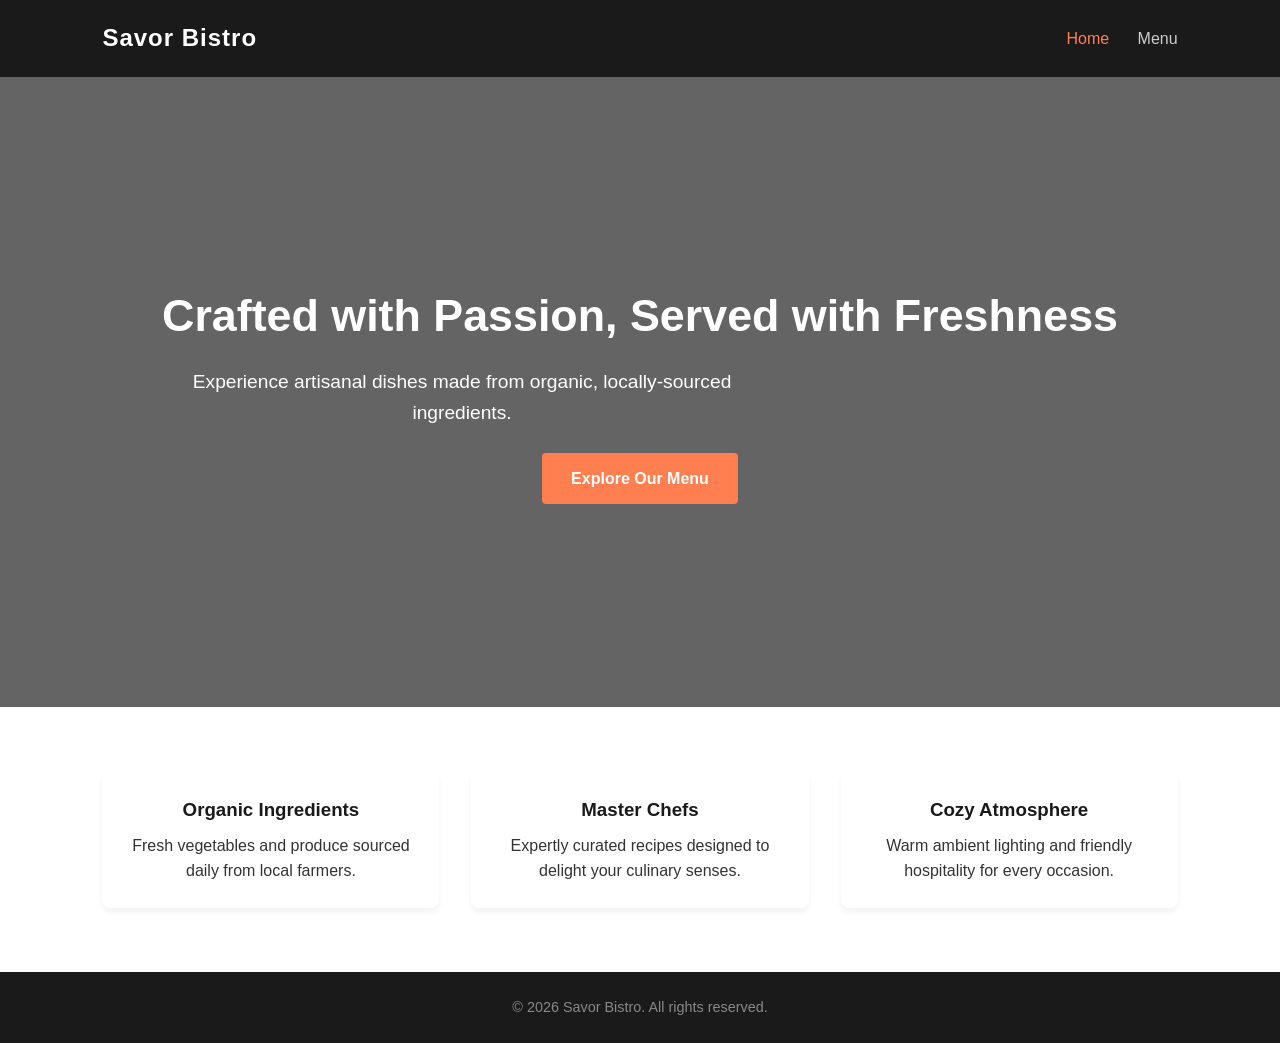
<file: index.html>
<!DOCTYPE html>
<html lang="en">
<head>
  <meta charset="UTF-8">
  <meta name="viewport" content="width=device-width, initial-scale=1.0">
  <title>Savor Bistro - Home</title>
  <link rel="stylesheet" href="styles.css">
</head>
<body>
  <header>
    <div class="logo">Savor Bistro</div>
    <nav>
      <a href="index.html" class="active">Home</a>
      <a href="menu.html">Menu</a>
    </nav>
  </header>

  <main>
    <section class="hero">
      <div class="hero-content">
        <h1>Crafted with Passion, Served with Freshness</h1>
        <p>Experience artisanal dishes made from organic, locally-sourced ingredients.</p>
        <a href="menu.html" class="btn">Explore Our Menu</a>
      </div>
    </section>

    <section class="features">
      <div class="feature-card">
        <h3>Organic Ingredients</h3>
        <p>Fresh vegetables and produce sourced daily from local farmers.</p>
      </div>
      <div class="feature-card">
        <h3>Master Chefs</h3>
        <p>Expertly curated recipes designed to delight your culinary senses.</p>
      </div>
      <div class="feature-card">
        <h3>Cozy Atmosphere</h3>
        <p>Warm ambient lighting and friendly hospitality for every occasion.</p>
      </div>
    </section>
  </main>

  <footer>
    <p>&copy; 2026 Savor Bistro. All rights reserved.</p>
  </footer>
</body>
</html>
</file>
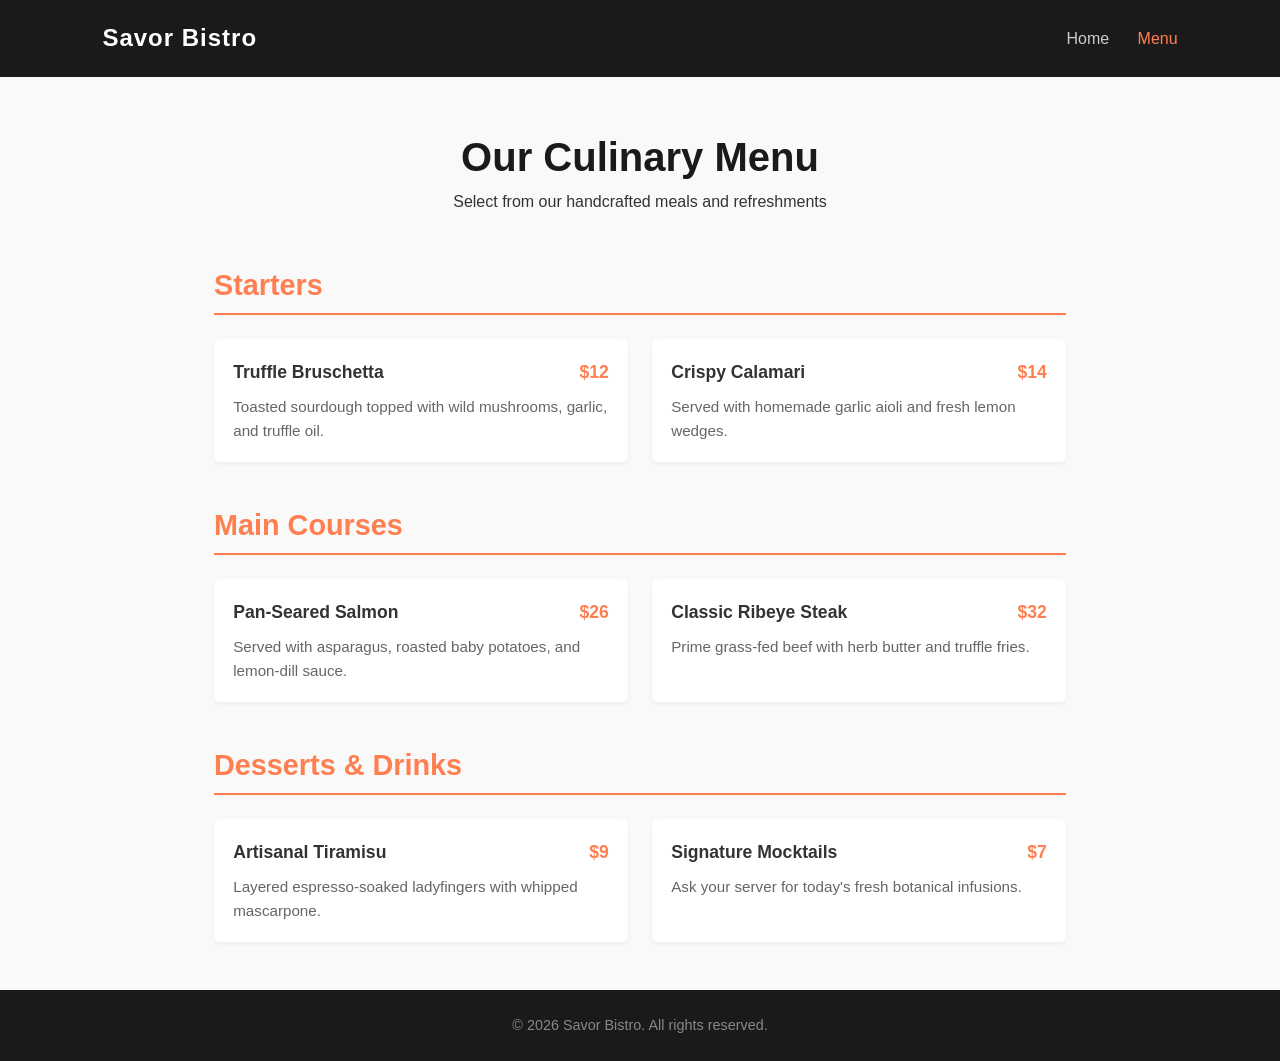
<file: menu.html>
<!DOCTYPE html>
<html lang="en">
<head>
  <meta charset="UTF-8">
  <meta name="viewport" content="width=device-width, initial-scale=1.0">
  <title>Savor Bistro - Menu</title>
  <link rel="stylesheet" href="styles.css">
</head>
<body>
  <header>
    <div class="logo">Savor Bistro</div>
    <nav>
      <a href="index.html">Home</a>
      <a href="menu.html" class="active">Menu</a>
    </nav>
  </header>

  <main class="menu-container">
    <div class="menu-header">
      <h1>Our Culinary Menu</h1>
      <p>Select from our handcrafted meals and refreshments</p>
    </div>

    <section class="menu-category">
      <h2>Starters</h2>
      <div class="menu-grid">
        <div class="menu-item">
          <div class="item-header">
            <span class="item-name">Truffle Bruschetta</span>
            <span class="item-price">$12</span>
          </div>
          <p class="item-desc">Toasted sourdough topped with wild mushrooms, garlic, and truffle oil.</p>
        </div>
        <div class="menu-item">
          <div class="item-header">
            <span class="item-name">Crispy Calamari</span>
            <span class="item-price">$14</span>
          </div>
          <p class="item-desc">Served with homemade garlic aioli and fresh lemon wedges.</p>
        </div>
      </div>
    </section>

    <section class="menu-category">
      <h2>Main Courses</h2>
      <div class="menu-grid">
        <div class="menu-item">
          <div class="item-header">
            <span class="item-name">Pan-Seared Salmon</span>
            <span class="item-price">$26</span>
          </div>
          <p class="item-desc">Served with asparagus, roasted baby potatoes, and lemon-dill sauce.</p>
        </div>
        <div class="menu-item">
          <div class="item-header">
            <span class="item-name">Classic Ribeye Steak</span>
            <span class="item-price">$32</span>
          </div>
          <p class="item-desc">Prime grass-fed beef with herb butter and truffle fries.</p>
        </div>
      </div>
    </section>

    <section class="menu-category">
      <h2>Desserts & Drinks</h2>
      <div class="menu-grid">
        <div class="menu-item">
          <div class="item-header">
            <span class="item-name">Artisanal Tiramisu</span>
            <span class="item-price">$9</span>
          </div>
          <p class="item-desc">Layered espresso-soaked ladyfingers with whipped mascarpone.</p>
        </div>
        <div class="menu-item">
          <div class="item-header">
            <span class="item-name">Signature Mocktails</span>
            <span class="item-price">$7</span>
          </div>
          <p class="item-desc">Ask your server for today's fresh botanical infusions.</p>
        </div>
      </div>
    </section>
  </main>

  <footer>
    <p>&copy; 2026 Savor Bistro. All rights reserved.</p>
  </footer>
</body>
</html>
</file>
<file: styles.css>
* {
  margin: 0;
  padding: 0;
  box-sizing: border-box;
}

body {
  font-family: 'Segoe UI', Tahoma, Geneva, Verdana, sans-serif;
  color: #333;
  background-color: #f9f9f9;
  line-height: 1.6;
}

/* Header & Navigation */
header {
  display: flex;
  justify-content: space-between;
  align-items: center;
  padding: 1.2rem 8%;
  background-color: #1a1a1a;
  color: #fff;
}

.logo {
  font-size: 1.5rem;
  font-weight: 700;
  letter-spacing: 1px;
}

nav a {
  color: #ccc;
  text-decoration: none;
  margin-left: 1.5rem;
  font-size: 1rem;
  transition: color 0.3s;
}

nav a:hover, nav a.active {
  color: #ff7f50;
}

/* Hero Section (Home) */
.hero {
  background: linear-gradient(rgba(0, 0, 0, 0.6), rgba(0, 0, 0, 0.6)), url('https://images.unsplash.com/photo-1517248135467-4c7edcad34c4?auto=format&fit=crop&w=1200&q=80') center/cover no-repeat;
  height: 70vh;
  display: flex;
  justify-content: center;
  align-items: center;
  text-align: center;
  color: #fff;
  padding: 0 1rem;
}

.hero-content h1 {
  font-size: 2.8rem;
  margin-bottom: 1rem;
}

.hero-content p {
  font-size: 1.2rem;
  margin-bottom: 1.5rem;
  max-width: 600px;
}

.btn {
  display: inline-block;
  background-color: #ff7f50;
  color: #fff;
  padding: 0.8rem 1.8rem;
  text-decoration: none;
  border-radius: 4px;
  font-weight: 600;
  transition: background-color 0.3s;
}

.btn:hover {
  background-color: #e0663b;
}

/* Features Section */
.features {
  display: flex;
  justify-content: space-around;
  flex-wrap: wrap;
  padding: 4rem 8%;
  gap: 2rem;
  background-color: #fff;
}

.feature-card {
  flex: 1 1 250px;
  text-align: center;
  padding: 1.5rem;
  border-radius: 8px;
  box-shadow: 0 4px 6px rgba(0, 0, 0, 0.05);
}

.feature-card h3 {
  margin-bottom: 0.5rem;
  color: #1a1a1a;
}

/* Menu Page Styles */
.menu-container {
  max-width: 900px;
  margin: 3rem auto;
  padding: 0 1.5rem;
}

.menu-header {
  text-align: center;
  margin-bottom: 3rem;
}

.menu-header h1 {
  font-size: 2.5rem;
  color: #1a1a1a;
}

.menu-category {
  margin-bottom: 2.5rem;
}

.menu-category h2 {
  font-size: 1.8rem;
  color: #ff7f50;
  border-bottom: 2px solid #ff7f50;
  padding-bottom: 0.3rem;
  margin-bottom: 1.5rem;
}

.menu-grid {
  display: grid;
  grid-template-columns: repeat(auto-fit, minmax(300px, 1fr));
  gap: 1.5rem;
}

.menu-item {
  background-color: #fff;
  padding: 1.2rem;
  border-radius: 6px;
  box-shadow: 0 2px 4px rgba(0,0,0,0.05);
}

.item-header {
  display: flex;
  justify-content: space-between;
  font-weight: 700;
  font-size: 1.1rem;
  margin-bottom: 0.5rem;
}

.item-price {
  color: #ff7f50;
}

.item-desc {
  font-size: 0.95rem;
  color: #666;
}

/* Footer */
footer {
  text-align: center;
  padding: 1.5rem;
  background-color: #1a1a1a;
  color: #888;
  font-size: 0.9rem;
}
</file>
